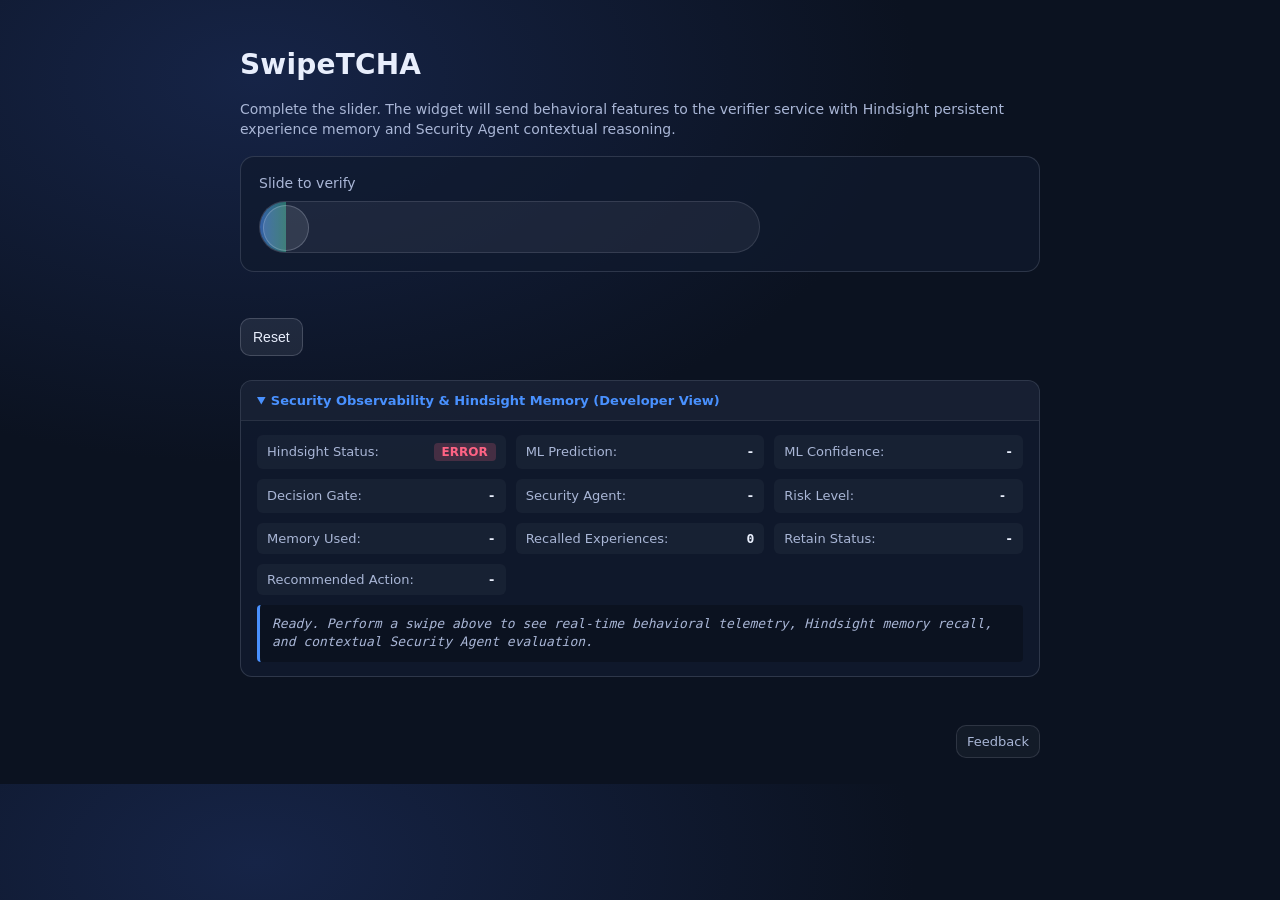
<file: index.html>
<!doctype html>
<html lang="en">
<head>
  <meta charset="utf-8" />
  <meta name="viewport" content="width=device-width, initial-scale=1" />
  <title>SmartCAPTCHA Demo — Hindsight Security Observability</title>
  <link rel="stylesheet" href="/style.css?v=2" />
</head>
<body>
  <main class="page">
    <h1 class="title">SwipeTCHA</h1>
    <p class="subtitle">Complete the slider. The widget will send behavioral features to the verifier service with Hindsight persistent experience memory and Security Agent contextual reasoning.</p>
    <section id="smartcaptcha-root" class="captcha-root"></section>
    <section class="result">
      <div id="smartcaptcha-status" class="status" aria-live="polite"></div>
      <div class="actions">
        <button id="smartcaptcha-reset" class="btn" type="button">Reset</button>
      </div>
    </section>

    <!-- Developer & Demo Observability View -->
    <details class="sc-observability-panel" id="sc-observability-panel" open>
      <summary class="sc-observability-summary">Security Observability & Hindsight Memory (Developer View)</summary>
      <div class="sc-observability-content">
        <div class="sc-obs-row">
          <span class="sc-obs-label">Hindsight Status:</span>
          <span id="obs-hindsight-status" class="sc-obs-badge sc-obs-badge--available">Checking...</span>
        </div>
        <div class="sc-obs-row">
          <span class="sc-obs-label">ML Prediction:</span>
          <span id="obs-ml-prediction" class="sc-obs-val">-</span>
        </div>
        <div class="sc-obs-row">
          <span class="sc-obs-label">ML Confidence:</span>
          <span id="obs-ml-confidence" class="sc-obs-val">-</span>
        </div>
        <div class="sc-obs-row">
          <span class="sc-obs-label">Decision Gate:</span>
          <span id="obs-hard-rule-gate" class="sc-obs-val">-</span>
        </div>
        <div class="sc-obs-row">
          <span class="sc-obs-label">Security Agent:</span>
          <span id="obs-agent-assessment" class="sc-obs-val">-</span>
        </div>
        <div class="sc-obs-row">
          <span class="sc-obs-label">Risk Level:</span>
          <span id="obs-risk-level" class="sc-obs-badge">-</span>
        </div>
        <div class="sc-obs-row">
          <span class="sc-obs-label">Memory Used:</span>
          <span id="obs-memory-used" class="sc-obs-val">-</span>
        </div>
        <div class="sc-obs-row">
          <span class="sc-obs-label">Recalled Experiences:</span>
          <span id="obs-recalled-count" class="sc-obs-val">0</span>
        </div>
        <div class="sc-obs-row">
          <span class="sc-obs-label">Retain Status:</span>
          <span id="obs-retain-status" class="sc-obs-val">-</span>
        </div>
        <div class="sc-obs-row">
          <span class="sc-obs-label">Recommended Action:</span>
          <span id="obs-recommended-action" class="sc-obs-val">-</span>
        </div>
        <div class="sc-obs-context" id="obs-historical-context">
          <em>Ready. Perform a swipe above to see real-time behavioral telemetry, Hindsight memory recall, and contextual Security Agent evaluation.</em>
        </div>
      </div>
    </details>
  </main>

  <footer class="sc-footer">
    <a id="smartcaptcha-feedback" class="sc-footer-link" href="#">Feedback</a>
  </footer>

  <div id="sc-feedback-modal" class="sc-modal" hidden>
    <div class="sc-modal__backdrop" data-sc-close="true"></div>
    <div class="sc-modal__dialog" role="dialog" aria-modal="true" aria-labelledby="sc-feedback-title">
      <button type="button" class="sc-modal__close" data-sc-close="true" aria-label="Close">×</button>
      <h2 id="sc-feedback-title" class="sc-modal__title">Feedback</h2>
      <form id="sc-feedback-form" class="sc-modal__form">
        <label class="sc-modal__label">
          <span>Email *</span>
          <input id="sc-feedback-email" class="sc-modal__input" type="email" required autocomplete="email" />
        </label>
        <label class="sc-modal__label">
          <span>Message</span>
          <textarea id="sc-feedback-message" class="sc-modal__textarea" rows="4"></textarea>
        </label>
        <div id="sc-feedback-status" class="sc-modal__status" aria-live="polite"></div>
        <div class="sc-modal__actions">
          <button id="sc-feedback-submit" class="btn" type="submit">Send</button>
        </div>
      </form>
    </div>
  </div>

  <script src="/smartcaptcha.js?v=3"></script>
  <script src="/firebaseFeedback.js?v=2"></script>
  <script src="/feedbackModal.js?v=2"></script>
</body>
</html>
</file>
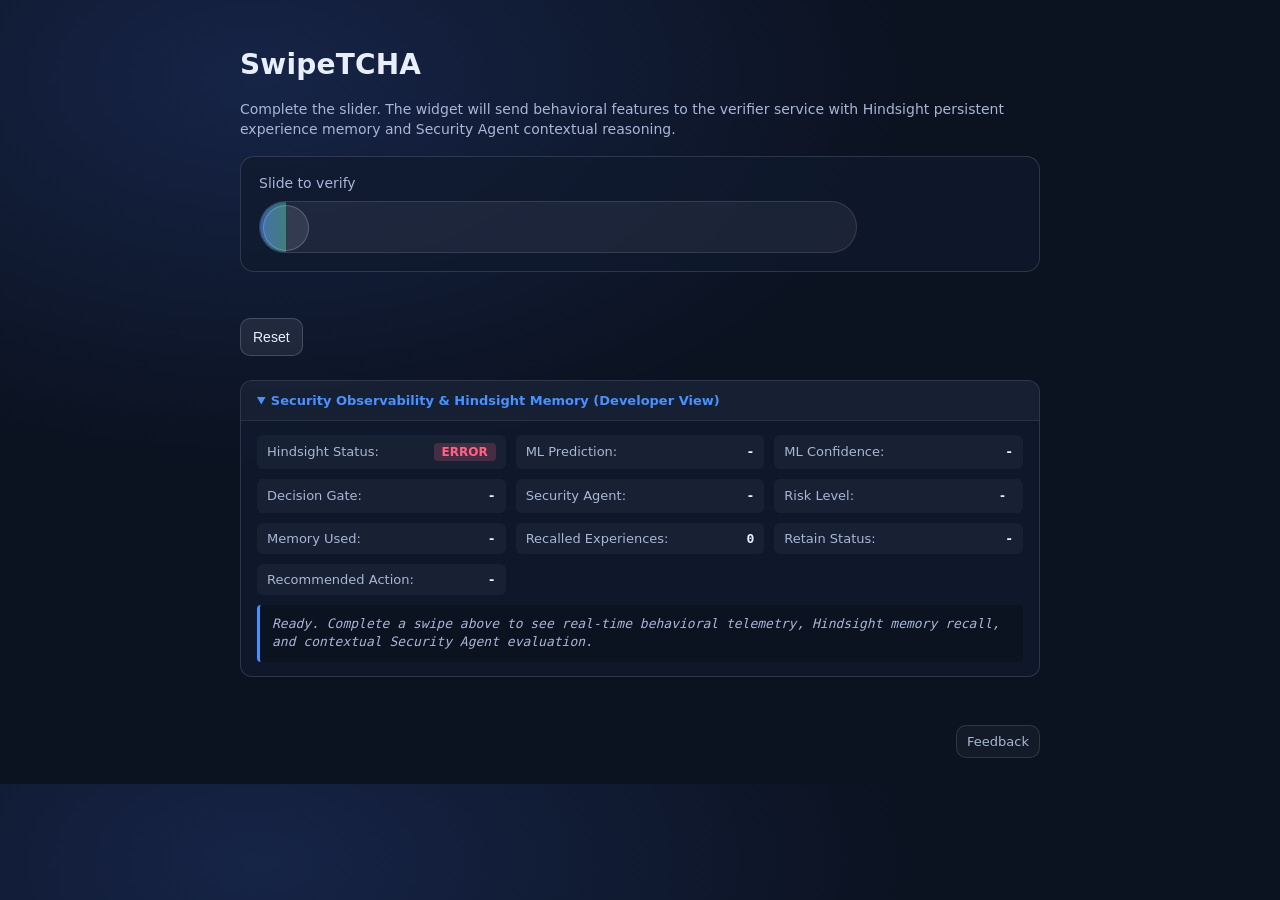
<file: smartcaptcha/frontend/index.html>
<!doctype html>
<html lang="en">
<head>
  <meta charset="utf-8" />
  <meta name="viewport" content="width=device-width, initial-scale=1" />
  <title>SmartCAPTCHA Demo — Hindsight Security Observability</title>
  <link rel="stylesheet" href="/style.css?v=2" />
</head>
<body>
  <main class="page">
    <h1 class="title">SwipeTCHA</h1>
    <p class="subtitle">Complete the slider. The widget will send behavioral features to the verifier service with Hindsight persistent experience memory and Security Agent contextual reasoning.</p>
    <section id="slider" class="captcha-root"></section>
    <section class="result">
      <div id="result" class="status" aria-live="polite"></div>
      <div class="actions">
        <button id="smartcaptcha-reset" class="btn" type="button">Reset</button>
      </div>
    </section>

    <!-- Developer & Demo Observability View -->
    <details class="sc-observability-panel" id="sc-observability-panel" open>
      <summary class="sc-observability-summary">Security Observability & Hindsight Memory (Developer View)</summary>
      <div class="sc-observability-content">
        <div class="sc-obs-row">
          <span class="sc-obs-label">Hindsight Status:</span>
          <span id="obs-hindsight-status" class="sc-obs-badge sc-obs-badge--available">Checking...</span>
        </div>
        <div class="sc-obs-row">
          <span class="sc-obs-label">ML Prediction:</span>
          <span id="obs-ml-prediction" class="sc-obs-val">-</span>
        </div>
        <div class="sc-obs-row">
          <span class="sc-obs-label">ML Confidence:</span>
          <span id="obs-ml-confidence" class="sc-obs-val">-</span>
        </div>
        <div class="sc-obs-row">
          <span class="sc-obs-label">Decision Gate:</span>
          <span id="obs-hard-rule-gate" class="sc-obs-val">-</span>
        </div>
        <div class="sc-obs-row">
          <span class="sc-obs-label">Security Agent:</span>
          <span id="obs-agent-assessment" class="sc-obs-val">-</span>
        </div>
        <div class="sc-obs-row">
          <span class="sc-obs-label">Risk Level:</span>
          <span id="obs-risk-level" class="sc-obs-badge">-</span>
        </div>
        <div class="sc-obs-row">
          <span class="sc-obs-label">Memory Used:</span>
          <span id="obs-memory-used" class="sc-obs-val">-</span>
        </div>
        <div class="sc-obs-row">
          <span class="sc-obs-label">Recalled Experiences:</span>
          <span id="obs-recalled-count" class="sc-obs-val">0</span>
        </div>
        <div class="sc-obs-row">
          <span class="sc-obs-label">Retain Status:</span>
          <span id="obs-retain-status" class="sc-obs-val">-</span>
        </div>
        <div class="sc-obs-row">
          <span class="sc-obs-label">Recommended Action:</span>
          <span id="obs-recommended-action" class="sc-obs-val">-</span>
        </div>
        <div class="sc-obs-context" id="obs-historical-context">
          <em>Ready. Complete a swipe above to see real-time behavioral telemetry, Hindsight memory recall, and contextual Security Agent evaluation.</em>
        </div>
      </div>
    </details>
  </main>

  <footer class="sc-footer">
    <a id="smartcaptcha-feedback" class="sc-footer-link" href="#">Feedback</a>
  </footer>

  <div id="sc-feedback-modal" class="sc-modal" hidden>
    <div class="sc-modal__backdrop" data-sc-close="true"></div>
    <div class="sc-modal__dialog" role="dialog" aria-modal="true" aria-labelledby="sc-feedback-title">
      <button type="button" class="sc-modal__close" data-sc-close="true" aria-label="Close">×</button>
      <h2 id="sc-feedback-title" class="sc-modal__title">Feedback</h2>
      <form id="sc-feedback-form" class="sc-modal__form">
        <label class="sc-modal__label">
          <span>Email *</span>
          <input id="sc-feedback-email" class="sc-modal__input" type="email" required autocomplete="email" />
        </label>
        <label class="sc-modal__label">
          <span>Message</span>
          <textarea id="sc-feedback-message" class="sc-modal__textarea" rows="4"></textarea>
        </label>
        <div id="sc-feedback-status" class="sc-modal__status" aria-live="polite"></div>
        <div class="sc-modal__actions">
          <button id="sc-feedback-submit" class="btn" type="submit">Send</button>
        </div>
      </form>
    </div>
  </div>

  <script src="./smartcaptcha.js?v=3"></script>
  <script src="/firebaseFeedback.js?v=2"></script>
  <script src="/feedbackModal.js?v=2"></script>
</body>
</html>
</file>
<file: style.css>
:root {
   --bg: #0b1220;
   --panel: #111b2e;
   --text: #e8eefc;
   --muted: #a9b6d6;
   --border: rgba(232, 238, 252, 0.14);
 }
 
 * { box-sizing: border-box; }
 
 body {
   margin: 0;
   font-family: ui-sans-serif, system-ui, -apple-system, Segoe UI, Roboto, Helvetica, Arial, "Apple Color Emoji", "Segoe UI Emoji";
   background: radial-gradient(1200px 700px at 20% 10%, #162447 0%, var(--bg) 55%);
   color: var(--text);
 }
 
 .page {
   max-width: 840px;
   margin: 0 auto;
   padding: 48px 20px;
 }
 
 .title {
   margin: 0 0 18px;
   font-size: 28px;
   letter-spacing: 0.2px;
 }
 
 .subtitle {
   margin: 0 0 16px;
   color: var(--muted);
   font-size: 14px;
   line-height: 1.45;
 }
 
 .captcha-root {
   border: 1px solid var(--border);
   border-radius: 14px;
   background: rgba(17, 27, 46, 0.7);
   padding: 18px;
 }
 
 .sc-widget {
   width: 100%;
 }
 
 .sc-label {
   font-size: 14px;
   color: var(--muted);
   margin-bottom: 10px;
 }
 
 .sc-track {
   position: relative;
   height: 52px;
   border-radius: 999px;
   background: rgba(232, 238, 252, 0.06);
   border: 1px solid rgba(232, 238, 252, 0.12);
   overflow: hidden;
   touch-action: pan-y;
 }
 
 .sc-track--active {
   border-color: rgba(232, 238, 252, 0.22);
 }
 
 .sc-fill {
   position: absolute;
   left: 0;
   top: 0;
   height: 100%;
   width: 0;
   background: linear-gradient(90deg, rgba(73, 145, 255, 0.55), rgba(73, 255, 196, 0.35));
 }
 
 .sc-fill--animate {
   transition: width 200ms ease;
 }
 
 .sc-handle {
   position: absolute;
   left: 3px;
   top: 3px;
   width: 46px;
   height: 46px;
   border-radius: 999px;
   border: 1px solid rgba(232, 238, 252, 0.22);
   background: rgba(232, 238, 252, 0.10);
   color: var(--text);
   cursor: grab;
   user-select: none;
   -webkit-user-select: none;
   touch-action: none;
 }
 
 .sc-handle:focus-visible {
   outline: 2px solid rgba(73, 145, 255, 0.9);
   outline-offset: 3px;
 }
 
 .sc-handle--active {
   cursor: grabbing;
   background: rgba(232, 238, 252, 0.14);
 }
 
 .sc-handle--animate {
   transition: transform 200ms ease;
 }
 
 .sc-widget--verified .sc-fill {
   background: linear-gradient(90deg, rgba(84, 255, 181, 0.55), rgba(73, 145, 255, 0.35));
 }
 
 .sc-widget--verified .sc-handle {
   cursor: default;
   background: rgba(84, 255, 181, 0.10);
   border-color: rgba(84, 255, 181, 0.35);
 }
 
 .result {
   margin-top: 14px;
 }
 
 .actions {
   margin-top: 10px;
   display: flex;
   gap: 10px;
   flex-wrap: wrap;
 }
 
 .btn {
   appearance: none;
   border: 1px solid rgba(232, 238, 252, 0.18);
   background: rgba(232, 238, 252, 0.08);
   color: var(--text);
   padding: 10px 12px;
   border-radius: 10px;
   font-size: 14px;
   cursor: pointer;
 }
 
 .btn:disabled {
   opacity: 0.55;
   cursor: not-allowed;
 }
 
 .btn:hover {
   background: rgba(232, 238, 252, 0.12);
 }
 
 .btn:focus-visible {
   outline: 2px solid rgba(73, 145, 255, 0.9);
   outline-offset: 3px;
 }
 
 .status {
   min-height: 22px;
   color: var(--muted);
 }

 .sc-footer {
   max-width: 840px;
   margin: 0 auto;
   padding: 0 20px 26px;
   display: flex;
   justify-content: flex-end;
 }

 .sc-footer-link {
   color: var(--muted);
   text-decoration: none;
   font-size: 13px;
   padding: 8px 10px;
   border-radius: 10px;
   border: 1px solid rgba(232, 238, 252, 0.12);
   background: rgba(232, 238, 252, 0.04);
 }

 .sc-footer-link:hover {
   background: rgba(232, 238, 252, 0.08);
 }

 .sc-footer-link:focus-visible {
   outline: 2px solid rgba(73, 145, 255, 0.9);
   outline-offset: 3px;
 }

 .sc-modal {
   position: fixed;
   inset: 0;
   z-index: 9999;
 }

 .sc-modal__backdrop {
   position: absolute;
   inset: 0;
   background: rgba(0, 0, 0, 0.55);
 }

 .sc-modal__dialog {
   position: relative;
   width: min(520px, calc(100vw - 32px));
   margin: 10vh auto;
   background: rgba(17, 27, 46, 0.96);
   border: 1px solid rgba(232, 238, 252, 0.14);
   border-radius: 14px;
   padding: 18px;
   box-shadow: 0 20px 80px rgba(0, 0, 0, 0.45);
 }

 .sc-modal__close {
   appearance: none;
   border: 0;
   background: transparent;
   color: var(--muted);
   font-size: 22px;
   line-height: 1;
   position: absolute;
   right: 12px;
   top: 10px;
   cursor: pointer;
 }

 .sc-modal__title {
   margin: 0 0 12px;
   font-size: 16px;
   color: var(--text);
 }

 .sc-modal__form {
   display: grid;
   gap: 10px;
 }

 .sc-modal__label {
   display: grid;
   gap: 6px;
   color: var(--muted);
   font-size: 13px;
 }

 .sc-modal__input,
 .sc-modal__textarea {
   width: 100%;
   border-radius: 10px;
   border: 1px solid rgba(232, 238, 252, 0.14);
   background: rgba(232, 238, 252, 0.06);
   color: var(--text);
   padding: 10px 10px;
   font-size: 14px;
 }

 .sc-modal__textarea {
   resize: vertical;
 }

 .sc-modal__status {
   min-height: 18px;
   color: var(--muted);
   font-size: 13px;
 }

 .sc-modal__actions {
   display: flex;
   justify-content: flex-end;
 }

 /* --------------------------------------------------
  * Developer & Security Observability Panel
  * -------------------------------------------------- */
 .sc-observability-panel {
   margin-top: 24px;
   background: rgba(17, 27, 46, 0.85);
   border: 1px solid var(--border);
   border-radius: 12px;
   overflow: hidden;
   transition: all 0.2s ease;
 }

 .sc-observability-summary {
   padding: 12px 16px;
   cursor: pointer;
   font-size: 13px;
   font-weight: 600;
   color: #4991ff;
   user-select: none;
   background: rgba(232, 238, 252, 0.03);
   border-bottom: 1px solid rgba(232, 238, 252, 0.08);
 }

 .sc-observability-content {
   padding: 14px 16px;
   display: grid;
   grid-template-columns: repeat(auto-fit, minmax(200px, 1fr));
   gap: 10px;
 }

 .sc-obs-row {
   display: flex;
   justify-content: space-between;
   align-items: center;
   background: rgba(232, 238, 252, 0.04);
   padding: 8px 10px;
   border-radius: 6px;
   font-size: 13px;
 }

 .sc-obs-label {
   color: var(--muted);
 }

 .sc-obs-val {
   font-weight: 600;
   color: var(--text);
   font-family: monospace;
 }

 .sc-obs-badge {
   padding: 2px 8px;
   border-radius: 4px;
   font-size: 12px;
   font-weight: 600;
   text-transform: uppercase;
 }

 .sc-obs-badge--connected,
 .sc-obs-badge--low,
 .sc-obs-badge--available {
   background: rgba(73, 255, 196, 0.15);
   color: #49ffc4;
 }

 .sc-obs-badge--high,
 .sc-obs-badge--error {
   background: rgba(255, 99, 132, 0.2);
   color: #ff6384;
 }

 .sc-obs-badge--medium,
 .sc-obs-badge--uncertain {
   background: rgba(255, 205, 86, 0.2);
   color: #ffcd56;
 }

 .sc-obs-context {
   grid-column: 1 / -1;
   background: rgba(0, 0, 0, 0.25);
   border-left: 3px solid #4991ff;
   padding: 10px 12px;
   border-radius: 4px;
   font-size: 13px;
   line-height: 1.45;
   color: var(--muted);
   font-family: ui-monospace, monospace;
 }
</file>
